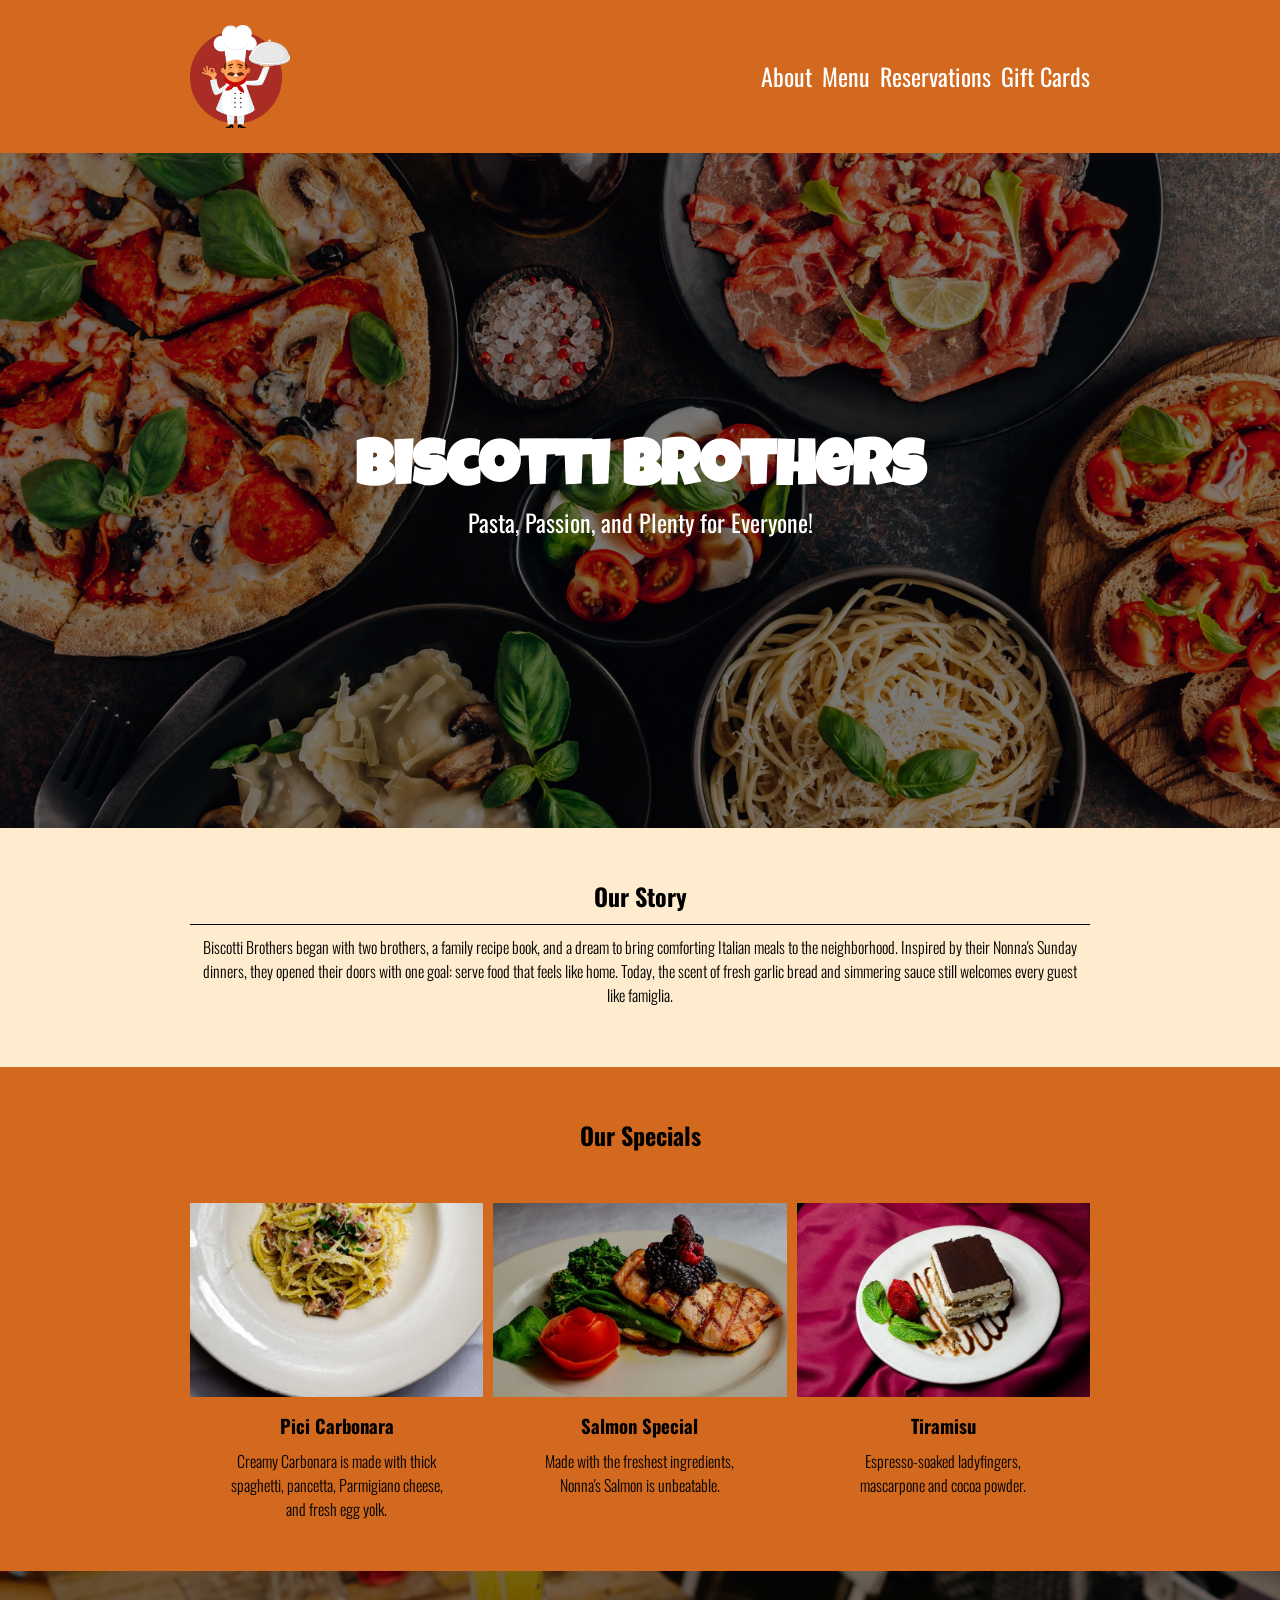
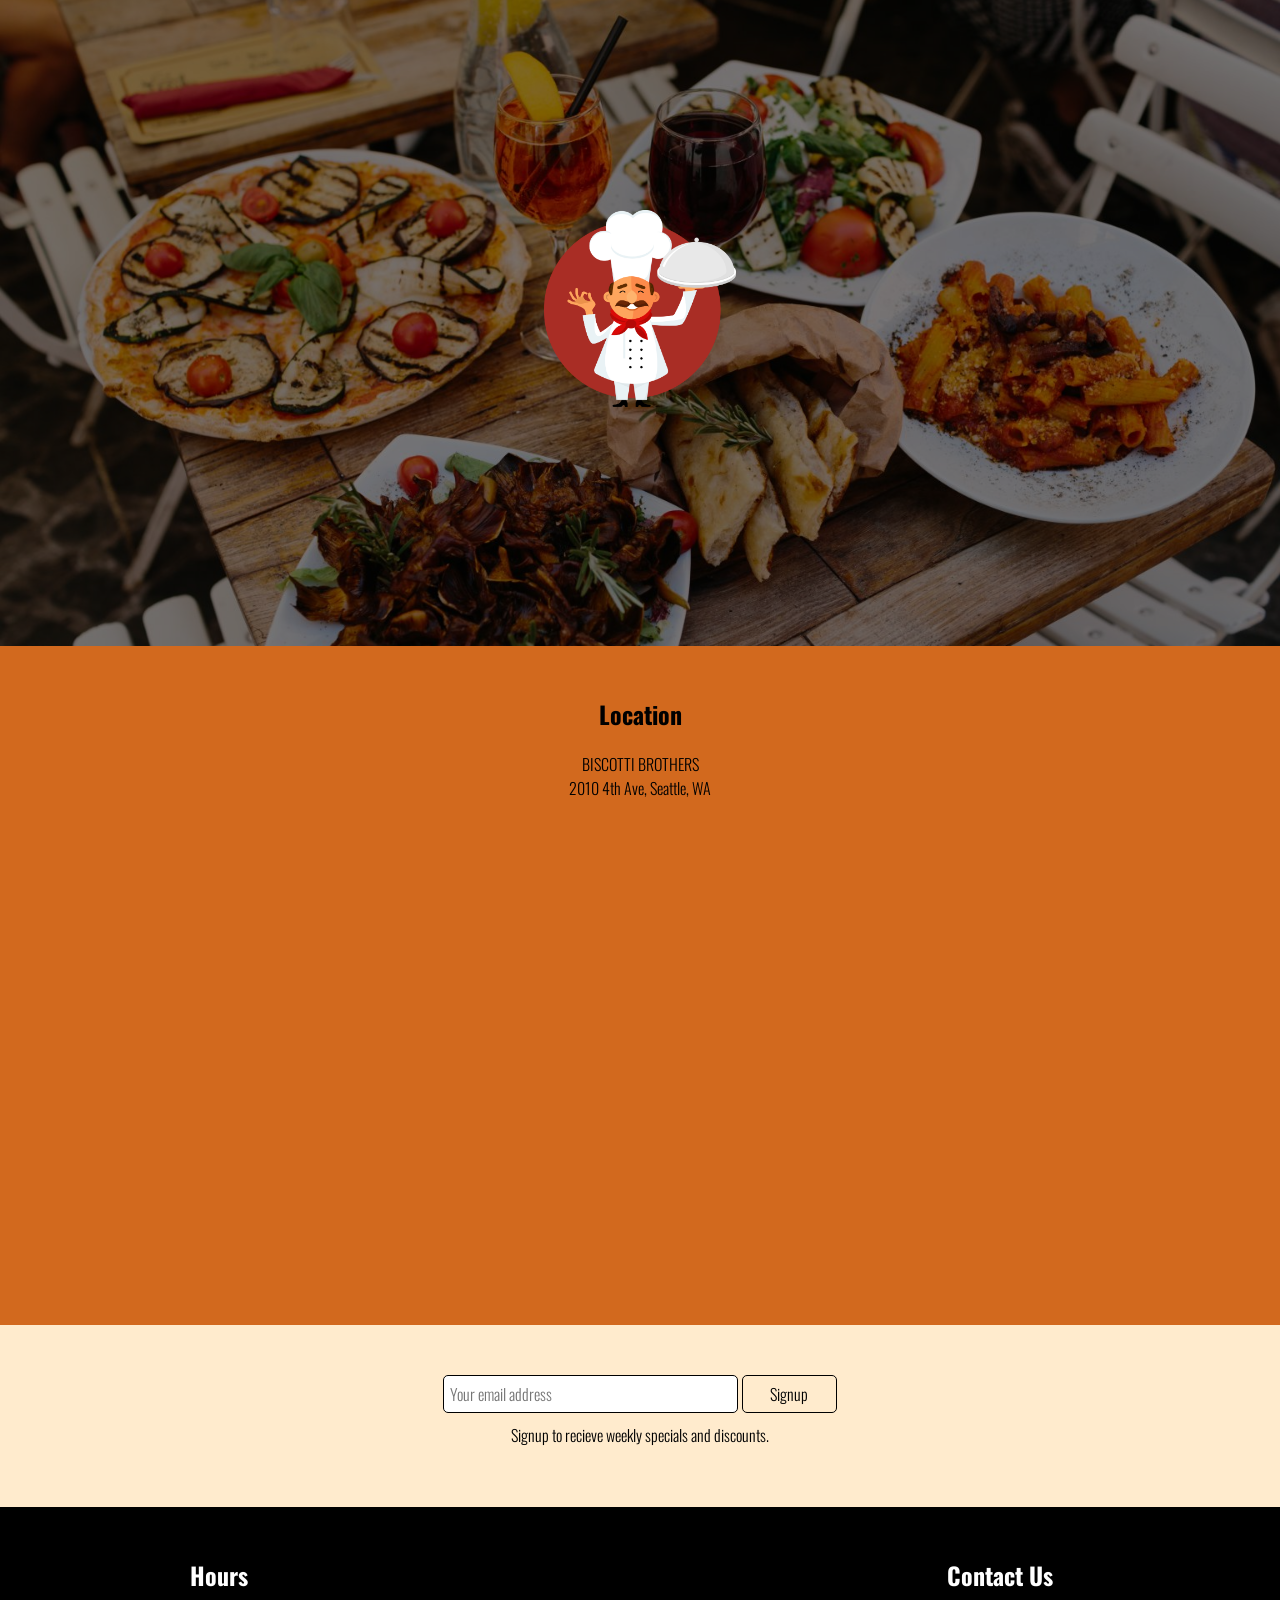
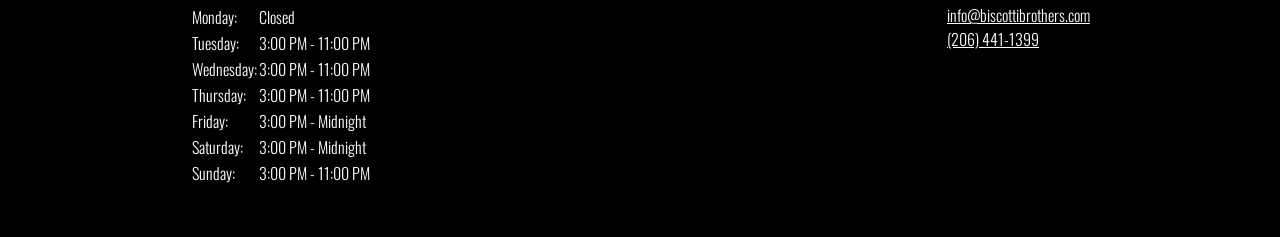
<file: week14/restaurant/index.html>
<!DOCTYPE html>

<html>

<head>
    <title>Finished - Biscotti Brothers</title>
    <link href="styles.css" rel="stylesheet">
</head>

<body>
    <header>
        <nav>
            <img src="./img/logo.png" alt="Biscotti Brothers">
            <ul>
                <li><a href="">About</a></li>
                <li><a href="">Menu</a></li>
                <li><a href="">Reservations</a></li>
                <li><a href="">Gift Cards</a></li>
            </ul>
        </nav>
        <div class="welcome">
            <div class="welcome-overlay">
                <div class="welcome-content">
                    <h1>Biscotti Brothers</h1>
                    <p>Pasta, Passion, and Plenty for Everyone!</p>
                </div>
            </div>
        </div>
    </header>
    <main>
        <div class="story">
            <div class="story-content">
                <h2>Our Story</h2>
                <p>Biscotti Brothers began with two brothers, a family recipe book, and a dream to bring comforting
                    Italian meals to the neighborhood.
                    Inspired by their Nonna's Sunday dinners, they opened their doors with one goal: serve food that
                    feels like home.
                    Today, the scent of fresh garlic bread and simmering sauce still welcomes every guest like famiglia.
                </p>
            </div>
        </div>
        <div class="specials">
            <h2>Our Specials</h2>
            <div class="specials-content">
                <div class="daily-special">
                    <img src="./img/carbanara.jpg" alt="Pici Carbonara">
                    <h3>Pici Carbonara</h3>
                    <p>Creamy Carbonara is made with thick spaghetti, pancetta, Parmigiano cheese, and fresh egg yolk.
                    </p>
                </div>
                <div class="daily-special">
                    <img src="./img/salmon.jpg" alt="Salmon">
                    <h3>Salmon Special</h3>
                    <p>Made with the freshest ingredients, Nonna's Salmon is unbeatable.</p>
                </div>
                <div class="daily-special">
                    <img src="./img/tiramisu.jpg" alt="Tiramisu">
                    <h3>Tiramisu</h3>
                    <p>Espresso-soaked ladyfingers, mascarpone and cocoa powder.</p>
                </div>
            </div>
        </div>
        <div class="interstitial">
            <div class="interstitial-overlay">
                <img src="./img/logo.png" alt="Biscotti Brothers">
            </div>
        </div>
        <div class="location">
            <div class="location-content">
                <div>
                    <h2>Location</h2>
                    <p>BISCOTTI BROTHERS<br>2010 4th Ave, Seattle, WA</p>
                </div>
                <iframe
                    src="https://www.google.com/maps/embed?pb=!1m18!1m12!1m3!1d2689.656421271757!2d-122.34270982156286!3d47.61337007119057!2m3!1f0!2f0!3f0!3m2!1i1024!2i768!4f13.1!3m3!1m2!1s0x5490154b628d16ab%3A0xe78b82a641984919!2s2010%204th%20Ave%2C%20Seattle%2C%20WA%2098121!5e0!3m2!1sen!2sus!4v1743361361955!5m2!1sen!2sus"
                    height="450" style="border:0;" allowfullscreen="" loading="lazy"
                    referrerpolicy="no-referrer-when-downgrade">
                </iframe>
            </div>
        </div>
        <div class="subscribe">
            <form>
                <input type="text" placeholder="Your email address">
                <button type="submit">Signup</button>
            </form>
            <p>Signup to recieve weekly specials and discounts.</p>
        </div>
    </main>
    <footer>
        <div class="footer-content">
            <div>
                <h2>Hours</h2>
                <table>
                    <tr>
                        <td>Monday:</td>
                        <td>Closed</td>
                    </tr>
                    <tr>
                        <td>Tuesday:</td>
                        <td>3:00 PM - 11:00 PM</td>
                    </tr>
                    <tr>
                        <td>Wednesday:</td>
                        <td>3:00 PM - 11:00 PM</td>
                    </tr>
                    <tr>
                        <td>Thursday:</td>
                        <td>3:00 PM - 11:00 PM</td>
                    </tr>
                    <tr>
                        <td>Friday:</td>
                        <td>3:00 PM - Midnight</td>
                    </tr>
                    <tr>
                        <td>Saturday:</td>
                        <td>3:00 PM - Midnight</td>
                    </tr>
                    <tr>
                        <td>Sunday:</td>
                        <td>3:00 PM - 11:00 PM</td>
                    </tr>
                </table>
            </div>
            <div>
                <h2>Contact Us</h2>
                <ul>
                    <li><a href="mailto:info@biscottibrothers.com">info@biscottibrothers.com</a></li>
                    <li><a href="tel:206-441-1399">(206) 441-1399</a></li>
                </ul>

            </div>
        </div>
    </footer>
</body>

</html>
</file>
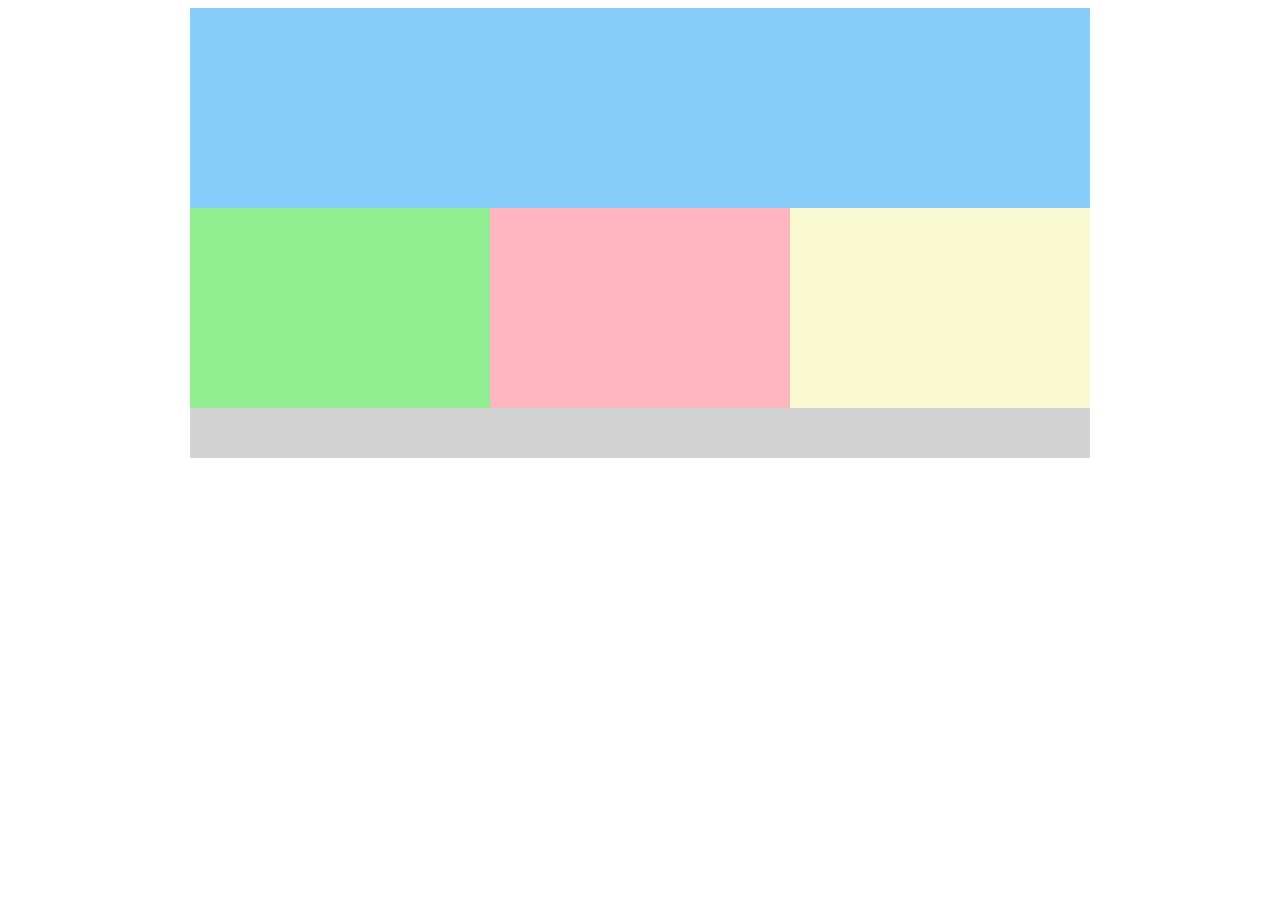
<file: week12/layout2.html>
<!DOCTYPE html>

<html>
    <head>
        <title>Layout 2</title>
        <link rel="stylesheet" href="styles.css">
    </head>
    <body>
        <main>
            <header></header>
            <div class="row">
                <div class="bc-lg flex-1"></div>
                <div class="bc-lp flex-1"></div>
                <div class="bc-lgry flex-1"></div>
            </div>
            <footer></footer>
        </main>
    </body>
</html>
</file>
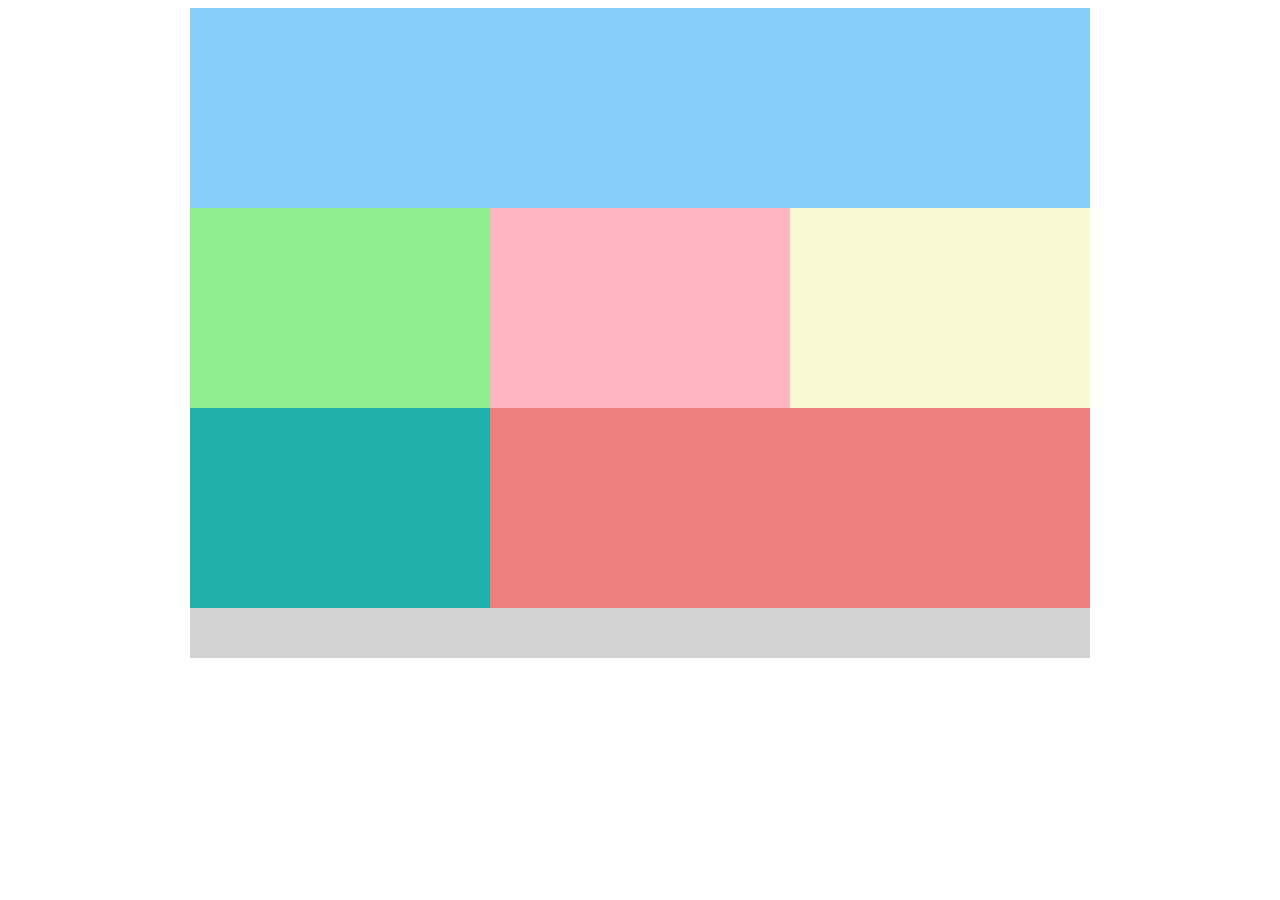
<file: week12/layout3.html>
<!DOCTYPE html>

<html>
    <head>
        <title>Layout 3</title>
        <link rel="stylesheet" href="styles.css">
    </head>
    <body>
        <main>
            <header></header>
            <div class="row">
                <div class="bc-lg flex-1"></div>
                <div class="bc-lp flex-1"></div>
                <div class="bc-lgry flex-1"></div>
            </div>
            <div class="row">
                <div class="bc-lsg flex-1"></div>
                <div class="bc-lc flex-2"></div>
            </div>
            <footer></footer>
        </main>
    </body>
</html>
</file>
<file: week14/restaurant/styles.css>
@import url('https://fonts.googleapis.com/css2?family=Luckiest+Guy&family=Oswald:wght@200..700&display=swap');

* {
    box-sizing: border-box;
    margin: 0;
    padding: 0;
}

body {
    font-family: "Oswald", sans-serif;
}

header {
    background-color: chocolate;
}

header nav {
    display: flex;
    justify-content: space-between;
    align-items: center;
    padding: 25px 50px 25px 50px;
    max-width: 1000px;
    margin: auto;
}

header nav img {
    width: 100px;
}

header nav ul {
    list-style: none;
    display: flex;
    justify-content: space-between;
    align-items: center;
    gap: 10px;
}

header a {
    color: white;
    font-size: 1.5rem;
    text-decoration: none;
}

header a:hover {
    text-decoration: underline;
}

.welcome {
    background-image: url("./img/food.jpg");
    background-size: cover;
    height: 75vh;
}

.welcome .welcome-overlay {
    background-color: rgba(0, 0, 0, 0.5);
    width: 100%;
    height: 100%;
    display: flex;
    justify-content: center;
    align-items: center;
}

.welcome .welcome-content {
    color: white;
    text-align: center;
}

.welcome h1 {
    font-size: 4rem;
    font-family: "Luckiest Guy", cursive;
}

.welcome p {
    font-size: 1.5rem;
}

.story {
    background-color: blanchedalmond;
}

.story .story-content {
    max-width: 1000px;
    margin: auto;
    text-align: center;
    padding: 50px;
}

.story .story-content p {
    padding: 10px;
    font-weight: 300;
    border-top: 0.25px solid black;
    margin-top: 10px;
}

.specials {
    background-color: chocolate;
    text-align: center;
}

.specials h2 {
    padding-top: 50px;
}

.specials h3 {
    padding: 10px;
}

.specials p {
    font-weight: 300;
    width: 75%;
    margin: auto;
}

.specials .specials-content {
    max-width: 1000px;
    margin: auto;
    display: flex;
    justify-content: space-between;
    gap: 10px;
    padding: 50px;
}

.specials .daily-special {
    flex-grow: 1;
}

.specials .daily-special img {
    width: 100%;
}

.interstitial {
    background-image: url("./img/food2.jpg");
    background-size: cover;
    height: 75vh;
}

.interstitial .interstitial-overlay {
    background-color: rgba(0, 0, 0, 0.5);
    width: 100%;
    height: 100%;
    display: flex;
    justify-content: center;
    align-items: center;
}

.interstitial img {
    width: 15%;
}

.location {
    background-color: chocolate;
}

.location .location-content {
    text-align: center;
    max-width: 1000px;
    margin: auto;
    padding: 50px;
}

.location p {
    padding: 20px;
    font-weight: 300;
}

.location iframe {
    width: 100%;
}

.subscribe {
    background-color: blanchedalmond;
    text-align: center;
    padding: 50px;

}

.subscribe p {
    font-weight: 300;
    padding: 10px;
}

.subscribe input {
    width: 25%;
    font-family: "Oswald", sans-serif;
    font-weight: 300;
    font-size: 1rem;
    padding: 6px;
    border: 1px solid black;
    border-radius: 5px;
}

.subscribe button {
    font-family: "Oswald", sans-serif;
    font-weight: 300;
    font-size: 1rem;
    background-color: blanchedalmond;
    border: 1px solid black;
    padding: 6px;
    width: 8%;
    border-radius: 5px;
}

.subscribe button:hover {
    background-color: chocolate;
}

footer {
    background-color: black;
    color: white;
    font-weight: 300;
}

footer ul {
    list-style: none;
}

footer a {
    color: white;
}

footer h2 {
    padding-bottom: 10px;
}

footer .footer-content {
    max-width: 1000px;
    margin: auto;
    display: flex;
    justify-content: space-between;
    padding: 50px;
}
</file>
<file: week12/styles.css>
main {
    margin: auto;
    width: 900px;
}

header {
    background-color: lightskyblue;
    height: 200px;
}

footer {
    background-color: lightgray;
    height: 50px;
}

.row {
    background-color: lightsalmon;
    height: 200px;
    display: flex;
}

.flex-1 {
    flex: 1;
}

.flex-2 {
    flex: 2;
}

.bc-lg {
    background-color: lightgreen;
}

.bc-lp {
    background-color: lightpink;
}

.bc-lgry {
    background-color: lightgoldenrodyellow;
}

.bc-lsg {
    background-color: lightseagreen;
}

.bc-lc {
    background-color: lightcoral;
}
</file>
